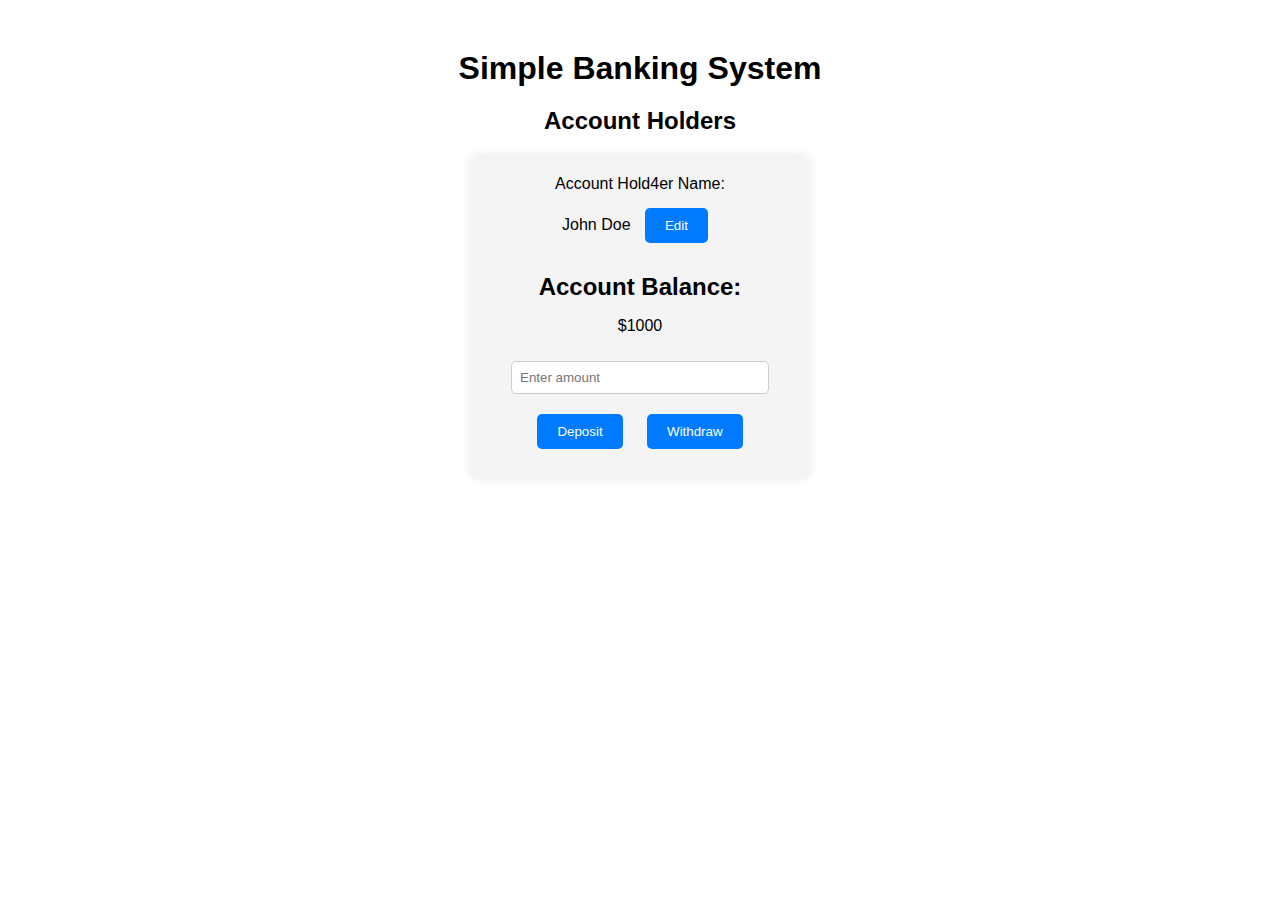
<file: index.html>
<!DOCTYPE html>
<html lang="en">
<head>
  <meta charset="UTF-8">
  <meta name="viewport" content="width=device-width, initial-scale=1.0">
  <title>Simple Banking System</title>
  <link rel="stylesheet" type="text/css" href="style.css">
  <link rel="stylesheet" href="https://fonts.googleapis.com/css2?family=Material+Symbols+Outlined:opsz,wght,FILL,GRAD@20..48,100..700,0..1,-50..200" />
</head>
<body>
  <div class="container">
    <h1>Simple Banking System</h1>

    <!-- Menu Section -->
<div class="menu">
  <h2>Account Holders</h2>
  <ul id="account-list">
    <!-- Account holders will be dynamically added here -->
  </ul>
</div>


    <div class="account">
      <div class="account-holder">
        <label for="name">Account Hold4er Name:</label>
        <span id="name-display">John Doe</span>
        <input type="text" id="name-input" value="John Doe" hidden>
        <button id="edit-btn">Edit</button>
        <button id="done-btn" hidden>Done</button>
      </div>
      <h2>Account Balance:</h2>
      <p id="balance">$1000</p>
      <input type="number" id="amount" placeholder="Enter amount">
      <button onclick="deposit()">Deposit</button>
      <button onclick="withdraw()">Withdraw</button>
    </div>
  </div>
  <script src="script.js"></script>
</body>
</html>
</file>
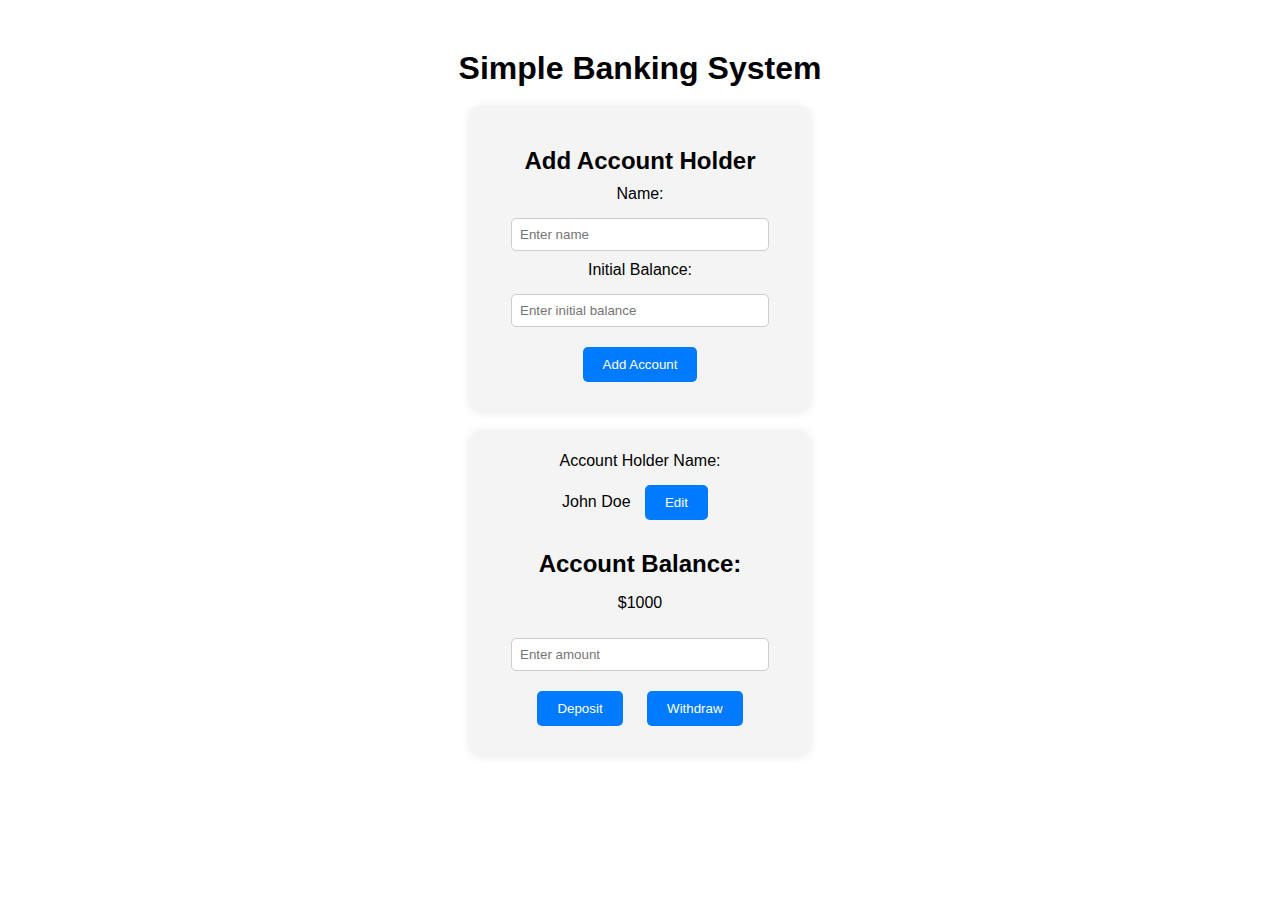
<file: add_account.html>
<!DOCTYPE html>
<html lang="en">
<head>
<meta charset="UTF-8">
<meta name="viewport" content="width=device-width, initial-scale=1.0">
<title>Simple Banking System</title>
<link rel="stylesheet" type="text/css" href="style.css">
<link rel="stylesheet" href="https://fonts.googleapis.com/css2?family=Material+Symbols+Outlined:opsz,wght,FILL,GRAD@20..48,100..700,0..1,-50..200" />
</head>
<body>
  <div class="container">
    <h1>Simple Banking System</h1>
    
    <!-- Add Account Holder Section -->
    <div class="add-account">
      <h2>Add Account Holder</h2>
      <label for="newName">Name:</label>
      <input type="text" id="newName" placeholder="Enter name">
      <label for="initialBalance">Initial Balance:</label>
      <input type="number" id="initialBalance" placeholder="Enter initial balance">
      <button id="add-account-btn">Add Account</button>
    </div>

    <!-- Account Details Section -->
    <div class="account">
      <div class="account-holder">
        <label for="name">Account Holder Name:</label>
        <span id="name-display">John Doe</span>
        <input type="text" id="name-input" value="John Doe" hidden>
        <button id="edit-btn">Edit</button>
        <button id="done-btn" hidden>Done</button>
      </div>
      <h2>Account Balance:</h2>
      <p id="balance">$1000</p>
      <input type="number" id="amount" placeholder="Enter amount">
      <button onclick="deposit()">Deposit</button>
      <button onclick="withdraw()">Withdraw</button>
    </div>
  </div>

  <script src="script.js"></script>
</body>
</html>
</file>
<file: style.css>
body {
  font-family: Arial, sans-serif;
}

.container {
  text-align: center;
  margin-top: 50px;
}

.add-account,
.account {
  background-color: #f4f4f4;
  padding: 20px;
  border-radius: 10px;
  box-shadow: 0 0 10px rgba(0, 0, 0, 0.1);
  width: 300px;
  margin: 20px auto;
}

h1, h2 {
  margin-bottom: 10px;
}

label {
  display: block;
  margin-bottom: 5px;
}

input[type="text"],
input[type="number"] {
  width: 80%;
  padding: 8px;
  margin: 10px 0;
  border: 1px solid #ccc;
  border-radius: 5px;
}

button {
  padding: 10px 20px;
  margin: 10px;
  cursor: pointer;
  background-color: #007bff;
  color: #fff;
  border: none;
  border-radius: 5px;
}

button:hover {
  background-color: #0056b3;
}

.account-holder {
  border-radius: 10px;
  margin-bottom: 15px;
}

.account-holder button {
  margin-left: 10px;
}
</file>
